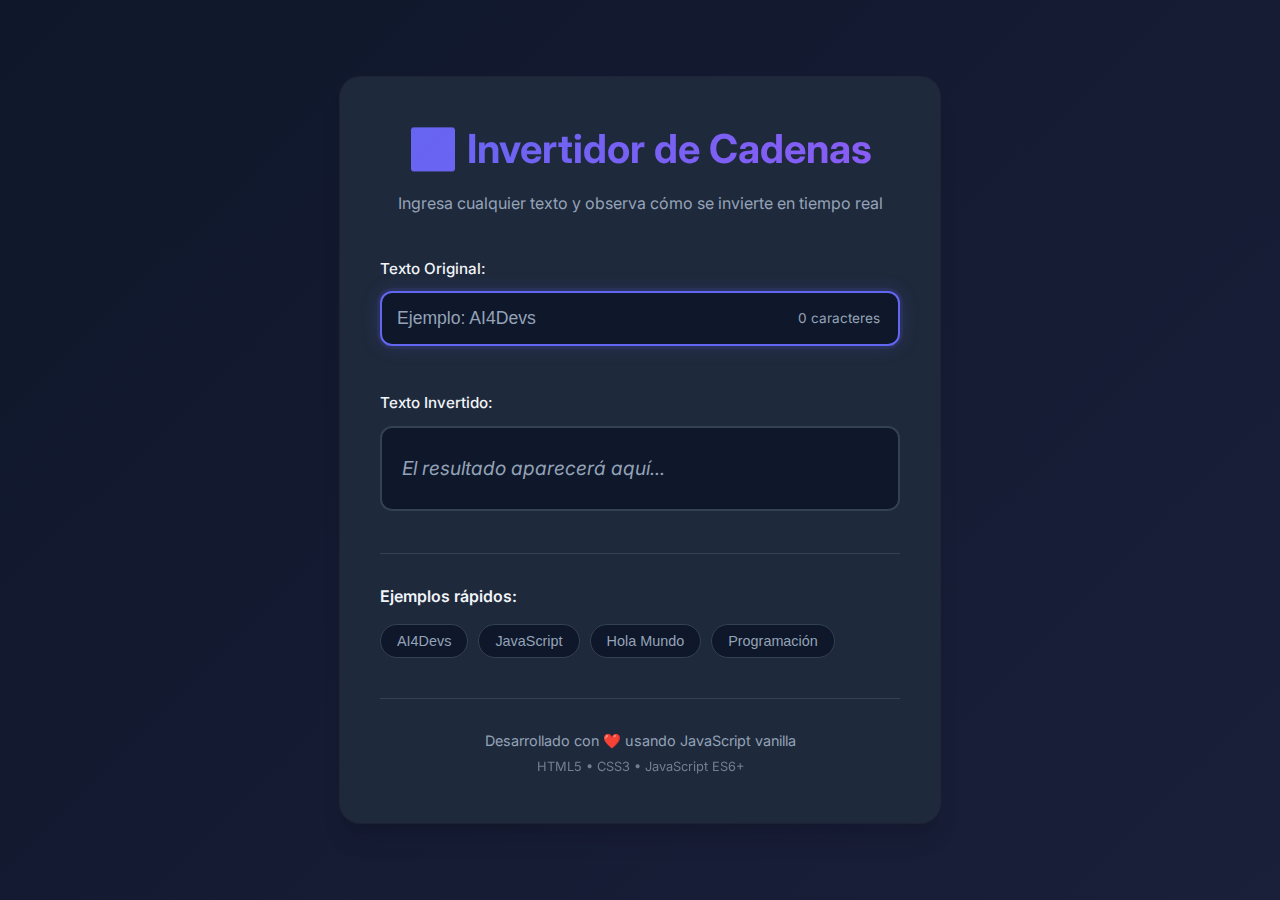
<file: index.html>
<!DOCTYPE html>
<html lang="es">
<head>
    <meta charset="UTF-8">
    <meta name="viewport" content="width=device-width, initial-scale=1.0">
    <title>Invertidor de Cadenas - AI4Devs</title>
    <link rel="stylesheet" href="css/styles.css">
    <link rel="preconnect" href="https://fonts.googleapis.com">
    <link rel="preconnect" href="https://fonts.gstatic.com" crossorigin>
    <link href="https://fonts.googleapis.com/css2?family=Inter:wght@300;400;500;600;700&display=swap" rel="stylesheet">
</head>
<body>
    <div class="container">
        <header>
            <h1>🔄 Invertidor de Cadenas</h1>
            <p class="subtitle">Ingresa cualquier texto y observa cómo se invierte en tiempo real</p>
        </header>

        <main>
            <div class="input-section">
                <label for="textInput" class="input-label">Texto Original:</label>
                <div class="input-wrapper">
                    <input 
                        type="text" 
                        id="textInput" 
                        placeholder="Ejemplo: AI4Devs"
                        autocomplete="off"
                    >
                    <span id="charCounter" class="char-counter">0 caracteres</span>
                </div>
                
                <!-- Botón que aparece solo cuando hay más de 3 caracteres -->
                <button id="reverseBtn" class="reverse-button hidden">
                    <span class="button-text">Invertir Texto</span>
                    <span class="button-icon">↔️</span>
                </button>
            </div>

            <div class="output-section">
                <label class="output-label">Texto Invertido:</label>
                <div class="output-box" id="outputBox">
                    <span id="reversedText" class="reversed-text">El resultado aparecerá aquí...</span>
                    <button id="copyBtn" class="copy-button hidden" title="Copiar al portapapeles">
                        📋
                    </button>
                </div>
                
                <!-- Indicador de estado para feedback visual -->
                <div id="statusMessage" class="status-message hidden">
                    <span class="status-icon">✅</span>
                    <span class="status-text">¡Texto copiado al portapapeles!</span>
                </div>
            </div>

            <!-- Sección de ejemplos para ayudar al usuario -->
            <div class="examples-section">
                <h3>Ejemplos rápidos:</h3>
                <div class="example-chips">
                    <button class="example-chip" data-text="AI4Devs">AI4Devs</button>
                    <button class="example-chip" data-text="JavaScript">JavaScript</button>
                    <button class="example-chip" data-text="Hola Mundo">Hola Mundo</button>
                    <button class="example-chip" data-text="Programación">Programación</button>
                </div>
            </div>
        </main>

        <footer>
            <p>Desarrollado con ❤️ usando JavaScript vanilla</p>
            <p class="tech-info">HTML5 • CSS3 • JavaScript ES6+</p>
        </footer>
    </div>

    <!-- Script principal -->
    <script src="js/script.js"></script>
</body>
</html>
</file>
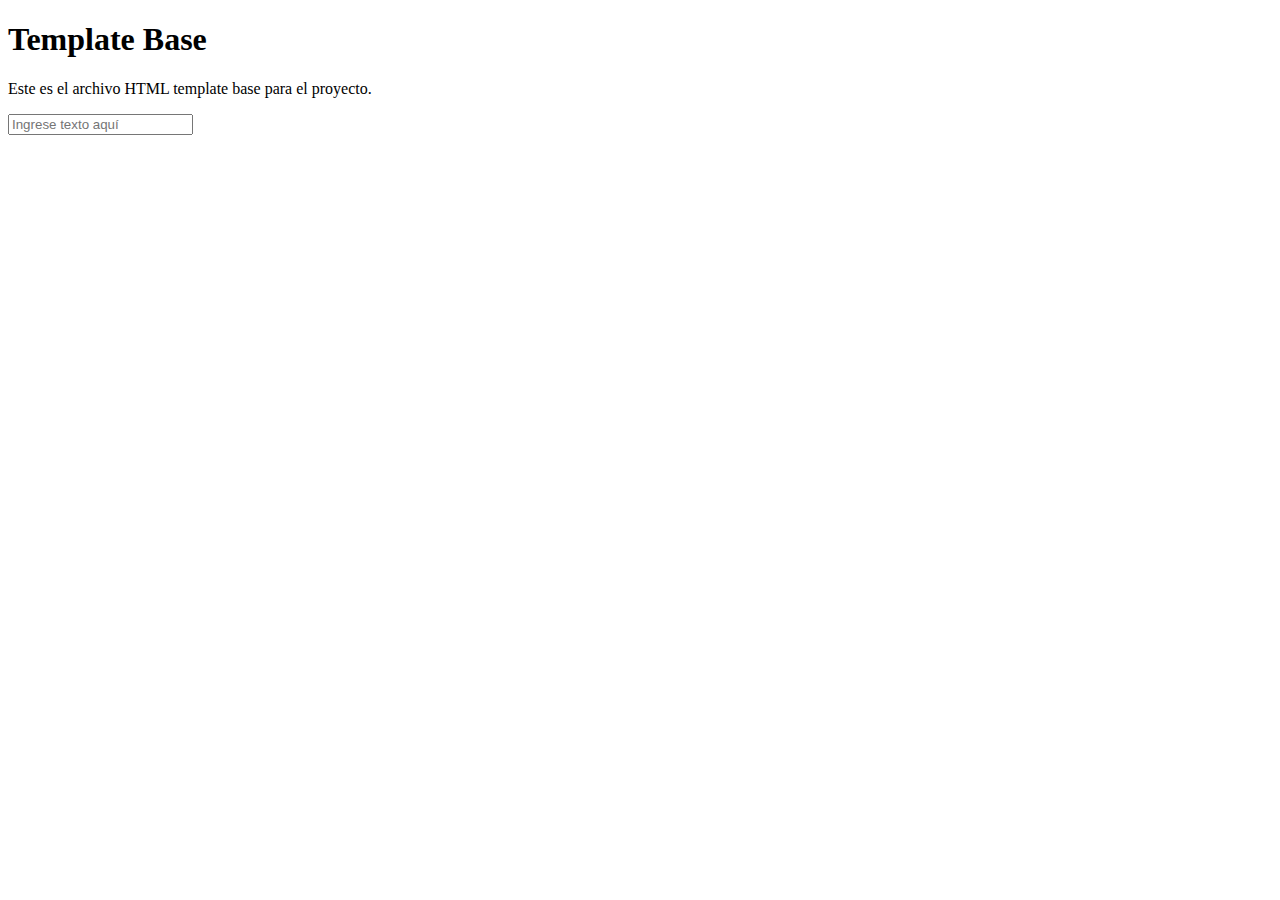
<file: template/index.html>
<!DOCTYPE html>
<html lang="es">
<head>
    <meta charset="UTF-8">
    <meta name="viewport" content="width=device-width, initial-scale=1.0">
    <title>Template - Invertidor de Cadenas</title>
</head>
<body>
    <h1>Template Base</h1>
    <p>Este es el archivo HTML template base para el proyecto.</p>
    
    <!-- Estructura básica sugerida -->
    <div class="container">
        <input type="text" id="textInput" placeholder="Ingrese texto aquí">
        <div id="output"></div>
    </div>
    
    <script src="script.js"></script>
</body>
</html>
</file>
<file: css/styles.css>
/* ===============================================
   Estilos generales y reset básico
   =============================================== */
* {
    margin: 0;
    padding: 0;
    box-sizing: border-box;
}

:root {
    /* Variables CSS para mantener consistencia en los colores */
    --primary-color: #6366f1;
    --primary-hover: #5558e3;
    --secondary-color: #8b5cf6;
    --success-color: #10b981;
    --background: #0f172a;
    --surface: #1e293b;
    --surface-hover: #334155;
    --text-primary: #f1f5f9;
    --text-secondary: #94a3b8;
    --border-color: #334155;
    --shadow-color: rgba(0, 0, 0, 0.3);
    
    /* Variables para transiciones */
    --transition-fast: 0.2s ease;
    --transition-normal: 0.3s ease;
    --transition-slow: 0.5s ease;
}

/* ===============================================
   Estilos del body y contenedor principal
   =============================================== */
body {
    font-family: 'Inter', -apple-system, BlinkMacSystemFont, 'Segoe UI', sans-serif;
    background: linear-gradient(135deg, var(--background) 0%, #1a1f3a 100%);
    color: var(--text-primary);
    min-height: 100vh;
    display: flex;
    justify-content: center;
    align-items: center;
    padding: 20px;
    line-height: 1.6;
}

.container {
    width: 100%;
    max-width: 600px;
    background: var(--surface);
    border-radius: 20px;
    padding: 40px;
    box-shadow: 
        0 20px 25px -5px rgba(0, 0, 0, 0.1),
        0 10px 10px -5px rgba(0, 0, 0, 0.04),
        0 0 0 1px rgba(255, 255, 255, 0.05);
    animation: fadeIn 0.5s ease;
}

/* ===============================================
   Estilos del header
   =============================================== */
header {
    text-align: center;
    margin-bottom: 40px;
}

header h1 {
    font-size: 2.5rem;
    font-weight: 700;
    background: linear-gradient(135deg, var(--primary-color), var(--secondary-color));
    -webkit-background-clip: text;
    -webkit-text-fill-color: transparent;
    background-clip: text;
    margin-bottom: 10px;
}

.subtitle {
    color: var(--text-secondary);
    font-size: 1rem;
    font-weight: 400;
}

/* ===============================================
   Estilos de la sección de entrada
   =============================================== */
.input-section {
    margin-bottom: 30px;
}

.input-label, .output-label {
    display: block;
    margin-bottom: 10px;
    color: var(--text-primary);
    font-weight: 500;
    font-size: 0.95rem;
}

.input-wrapper {
    position: relative;
    margin-bottom: 15px;
}

#textInput {
    width: 100%;
    padding: 15px 120px 15px 15px;
    font-size: 1.1rem;
    background: var(--background);
    color: var(--text-primary);
    border: 2px solid var(--border-color);
    border-radius: 12px;
    transition: all var(--transition-normal);
    outline: none;
}

#textInput:focus {
    border-color: var(--primary-color);
    box-shadow: 
        0 0 0 3px rgba(99, 102, 241, 0.1),
        0 0 20px rgba(99, 102, 241, 0.2);
}

#textInput::placeholder {
    color: var(--text-secondary);
}

.char-counter {
    position: absolute;
    right: 15px;
    top: 50%;
    transform: translateY(-50%);
    color: var(--text-secondary);
    font-size: 0.85rem;
    background: var(--background);
    padding: 0 5px;
}

/* ===============================================
   Estilos del botón de invertir
   =============================================== */
.reverse-button {
    width: 100%;
    padding: 12px 20px;
    background: linear-gradient(135deg, var(--primary-color), var(--secondary-color));
    color: white;
    border: none;
    border-radius: 12px;
    font-size: 1rem;
    font-weight: 600;
    cursor: pointer;
    transition: all var(--transition-normal);
    display: flex;
    align-items: center;
    justify-content: center;
    gap: 10px;
    opacity: 1;
    transform: translateY(0);
}

.reverse-button:hover:not(.hidden) {
    transform: translateY(-2px);
    box-shadow: 
        0 10px 20px -5px rgba(99, 102, 241, 0.4),
        0 0 30px rgba(99, 102, 241, 0.3);
}

.reverse-button:active {
    transform: translateY(0);
}

.reverse-button.hidden {
    opacity: 0;
    transform: translateY(-20px);
    pointer-events: none;
    height: 0;
    padding: 0;
    margin: 0;
    overflow: hidden;
}

.button-icon {
    font-size: 1.2rem;
    animation: pulse 2s infinite;
}

/* ===============================================
   Estilos de la sección de salida
   =============================================== */
.output-section {
    margin-bottom: 30px;
}

.output-box {
    position: relative;
    padding: 20px;
    background: var(--background);
    border: 2px solid var(--border-color);
    border-radius: 12px;
    min-height: 70px;
    display: flex;
    align-items: center;
    justify-content: space-between;
    transition: all var(--transition-normal);
}

.output-box.active {
    border-color: var(--success-color);
    box-shadow: 
        0 0 0 3px rgba(16, 185, 129, 0.1),
        0 0 20px rgba(16, 185, 129, 0.2);
}

.reversed-text {
    font-size: 1.2rem;
    font-weight: 500;
    color: var(--text-primary);
    word-break: break-all;
    flex: 1;
    margin-right: 10px;
}

.reversed-text.placeholder {
    color: var(--text-secondary);
    font-weight: 400;
    font-style: italic;
}

/* ===============================================
   Botón de copiar
   =============================================== */
.copy-button {
    padding: 8px 12px;
    background: var(--surface-hover);
    border: 1px solid var(--border-color);
    border-radius: 8px;
    color: var(--text-primary);
    cursor: pointer;
    transition: all var(--transition-fast);
    font-size: 1.2rem;
    flex-shrink: 0;
}

.copy-button:hover:not(.hidden) {
    background: var(--primary-color);
    border-color: var(--primary-color);
    transform: scale(1.1);
}

.copy-button:active {
    transform: scale(0.95);
}

.copy-button.hidden {
    opacity: 0;
    pointer-events: none;
}

/* ===============================================
   Mensaje de estado
   =============================================== */
.status-message {
    margin-top: 10px;
    padding: 10px 15px;
    background: rgba(16, 185, 129, 0.1);
    border: 1px solid var(--success-color);
    border-radius: 8px;
    color: var(--success-color);
    display: flex;
    align-items: center;
    gap: 8px;
    transition: all var(--transition-normal);
}

.status-message.hidden {
    opacity: 0;
    transform: translateY(-10px);
    margin-top: 0;
    height: 0;
    padding: 0;
    overflow: hidden;
}

.status-icon {
    font-size: 1.2rem;
    animation: bounce 0.5s ease;
}

/* ===============================================
   Sección de ejemplos
   =============================================== */
.examples-section {
    margin-top: 40px;
    padding-top: 30px;
    border-top: 1px solid var(--border-color);
}

.examples-section h3 {
    color: var(--text-primary);
    font-size: 1rem;
    font-weight: 600;
    margin-bottom: 15px;
}

.example-chips {
    display: flex;
    flex-wrap: wrap;
    gap: 10px;
}

.example-chip {
    padding: 8px 16px;
    background: var(--background);
    border: 1px solid var(--border-color);
    border-radius: 20px;
    color: var(--text-secondary);
    cursor: pointer;
    transition: all var(--transition-fast);
    font-size: 0.9rem;
    font-weight: 500;
}

.example-chip:hover {
    background: var(--primary-color);
    border-color: var(--primary-color);
    color: white;
    transform: translateY(-2px);
    box-shadow: 0 4px 12px rgba(99, 102, 241, 0.3);
}

.example-chip:active {
    transform: translateY(0);
}

/* ===============================================
   Footer
   =============================================== */
footer {
    text-align: center;
    margin-top: 40px;
    padding-top: 30px;
    border-top: 1px solid var(--border-color);
}

footer p {
    color: var(--text-secondary);
    font-size: 0.9rem;
    margin-bottom: 5px;
}

.tech-info {
    font-size: 0.8rem;
    color: var(--text-secondary);
    opacity: 0.7;
}

/* ===============================================
   Animaciones
   =============================================== */
@keyframes fadeIn {
    from {
        opacity: 0;
        transform: translateY(20px);
    }
    to {
        opacity: 1;
        transform: translateY(0);
    }
}

@keyframes pulse {
    0%, 100% {
        transform: scale(1);
    }
    50% {
        transform: scale(1.1);
    }
}

@keyframes bounce {
    0%, 100% {
        transform: translateY(0);
    }
    50% {
        transform: translateY(-5px);
    }
}

/* ===============================================
   Diseño responsivo para móviles
   =============================================== */
@media (max-width: 640px) {
    .container {
        padding: 25px;
        border-radius: 15px;
    }
    
    header h1 {
        font-size: 2rem;
    }
    
    .subtitle {
        font-size: 0.9rem;
    }
    
    #textInput {
        padding: 12px 100px 12px 12px;
        font-size: 1rem;
    }
    
    .reversed-text {
        font-size: 1.1rem;
    }
    
    .example-chips {
        justify-content: center;
    }
}

/* ===============================================
   Soporte para modo claro (opcional)
   =============================================== */
@media (prefers-color-scheme: light) {
    /* Los usuarios pueden preferir modo claro */
    /* Puedes descomentar y ajustar estos estilos si lo deseas */
    /*
    :root {
        --background: #f8fafc;
        --surface: #ffffff;
        --surface-hover: #f1f5f9;
        --text-primary: #1e293b;
        --text-secondary: #64748b;
        --border-color: #e2e8f0;
    }
    
    body {
        background: linear-gradient(135deg, #f8fafc 0%, #e0e7ff 100%);
    }
    */
}
</file>
